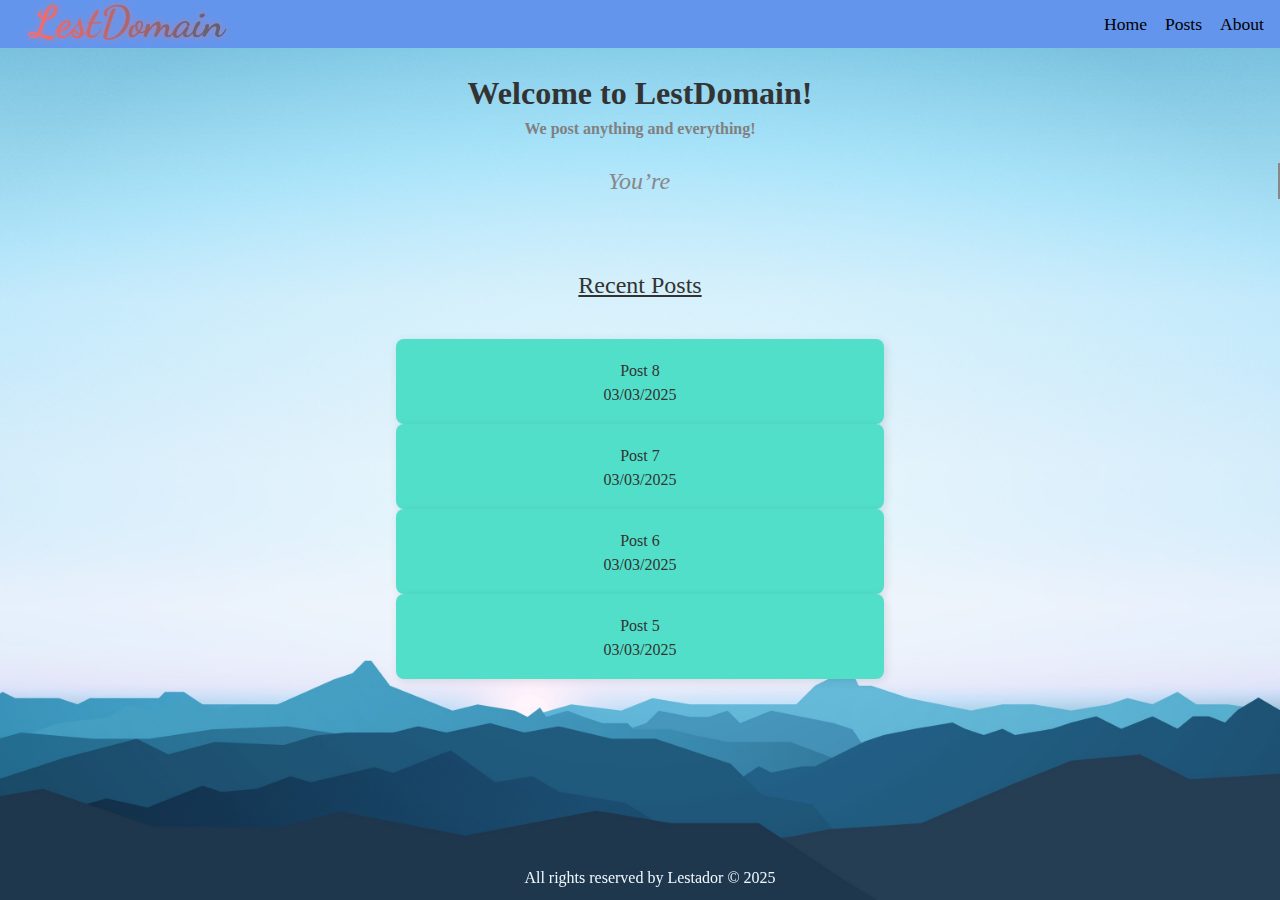
<file: index.html>
<!DOCTYPE html>
<html lang="en">
<head>
    <meta charset="UTF-8">
    <meta name="viewport" content="width=device-width, initial-scale=1.0">
    <title>LestDomain Home</title>
    <link rel="stylesheet" href="index_style.css">
    <script src="index_script.js" defer></script>
    <link href="https://fonts.googleapis.com/css2?family=Dancing+Script:wght@700&display=swap" rel="stylesheet">   
</head>
<body>
    <div class="header-container">
        <div class="logo-container">
            <a href="index.html">
                <svg class ="logo" width="300" height="100" viewBox="0 0 400 120" xmlns="http://www.w3.org/2000/svg">
                    <!-- Gradient Definition -->
                    <defs>
                        <linearGradient id="smoothGradient" x1="0%" y1="0%" x2="100%" y2="0%">
                            <stop offset="0%" stop-color="#FF6B6B"/>
                            <stop offset="100%" stop-color="#556270"/>
                        </linearGradient>
                        <filter id="glow">
                            <feDropShadow dx="0" dy="0" stdDeviation="4" flood-color="rgba(255, 107, 107, 0.5)"/>
                        </filter>
                    </defs>
                
                    <!-- Custom Handwritten, Fully Connected Text -->
                    <text x="20" y="80" font-family="'Dancing Script', cursive" font-size="58" font-weight="bold" 
                        fill="url(#smoothGradient)" filter="url(#glow)">
                        LestDomain
                    </text>
                </svg>
            </a> 
        </div>
        <div class="hyperlinks-container">
            <a class="hyperlinks home" href="index.html">Home</a>
            <a class="hyperlinks posts" href="posts.html">Posts</a>
            <a class="hyperlinks about" href="#">About</a>
        </div>
    </div>
    <h1 class="welcome">Welcome to LestDomain!</h1>
    <div class= "random-message-container"></div>
    <div class="recent-posts">
        <h2 class="recent-posts-heading"><u>Recent Posts</u></h2>
        <div class="recent-posts-list-container">
            <ul class="recent-posts-list"></ul>
        </div>
    </div>
    <div class="footer-container">
        <footer>All rights reserved by Lestador &copy; 2025</footer>
    </div>
</body>
</html>
</file>
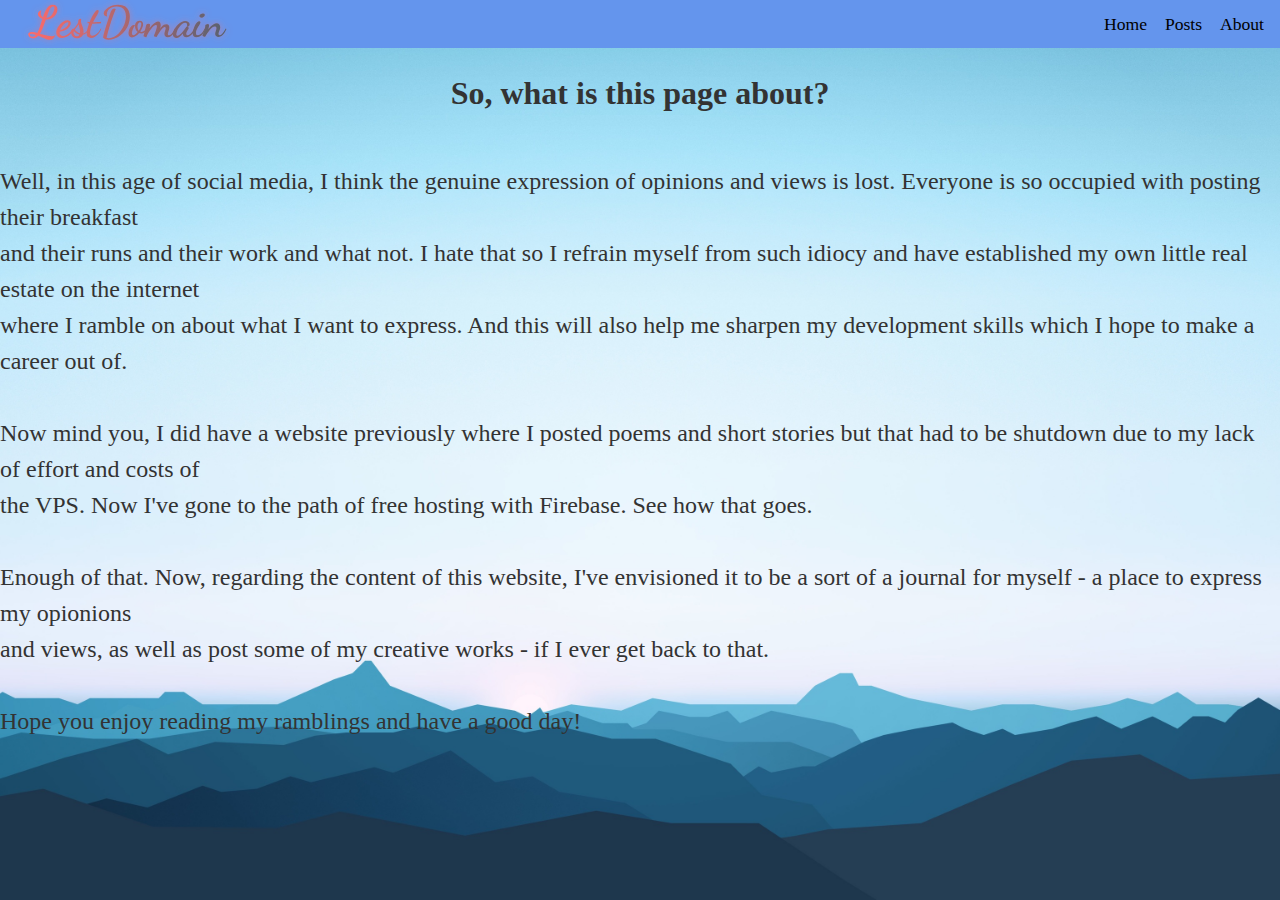
<file: about.html>
<!DOCTYPE html>
<html lang="en">
<head>
    <meta charset="UTF-8">
    <meta name="viewport" content="width=device-width, initial-scale=1.0">
    <title>LestDomain About</title>
    <link rel="stylesheet" href="index_style.css">
    <link href="https://fonts.googleapis.com/css2?family=Dancing+Script:wght@700&display=swap" rel="stylesheet">
</head>
<body>
    <div class="header-container">
        <div class="logo-container">
            <a href="index.html">
                <svg class ="logo" width="300" height="100" viewBox="0 0 400 120" xmlns="http://www.w3.org/2000/svg">
                    <!-- Gradient Definition -->
                    <defs>
                        <linearGradient id="smoothGradient" x1="0%" y1="0%" x2="100%" y2="0%">
                            <stop offset="0%" stop-color="#FF6B6B"/>
                            <stop offset="100%" stop-color="#556270"/>
                        </linearGradient>
                        <filter id="glow">
                            <feDropShadow dx="0" dy="0" stdDeviation="4" flood-color="rgba(255, 107, 107, 0.5)"/>
                        </filter>
                    </defs>
                
                    <!-- Custom Handwritten, Fully Connected Text -->
                    <text x="20" y="80" font-family="'Dancing Script', cursive" font-size="58" font-weight="bold" 
                        fill="url(#smoothGradient)" filter="url(#glow)">
                        LestDomain
                    </text>
                </svg>
            </a> 
        </div>
        <div class="hyperlinks-container">
            <a class="hyperlinks home" href="index.html">Home</a>
            <a class="hyperlinks posts" href="posts.html">Posts</a>
            <a class="hyperlinks about" href="about.html">About</a>
        </div>
    </div>
    <div class="about-container">
        <h1 class="about-header">So, what is this page about?</h1>
        <p class="about-para">
            Well, in this age of social media, I think the genuine expression of opinions and views is lost. Everyone is so occupied with posting their breakfast <br />
            and their runs and their work and what not. I hate that so I refrain myself from such idiocy and have established my own little real estate on the internet <br />
            where I ramble on about what I want to express. And this will also help me sharpen my development skills which I hope to make a career out of. <br />
            <br />Now mind you, I did have a website previously where I posted poems and short stories but that had to be shutdown due to my lack of effort and costs of <br /> 
            the VPS. Now I've gone to the path of free hosting with Firebase. See how that goes. <br /> 
            <br /> Enough of that. Now, regarding the content of this website, I've envisioned it to be a sort of a journal for myself - a place to express my opionions <br />
            and views, as well as post some of my creative works - if I ever get back to that. <br /> 
            <br /> Hope you enjoy reading my ramblings and have a good day!  
        </p>
    </div>
</body>
</html>
</file>
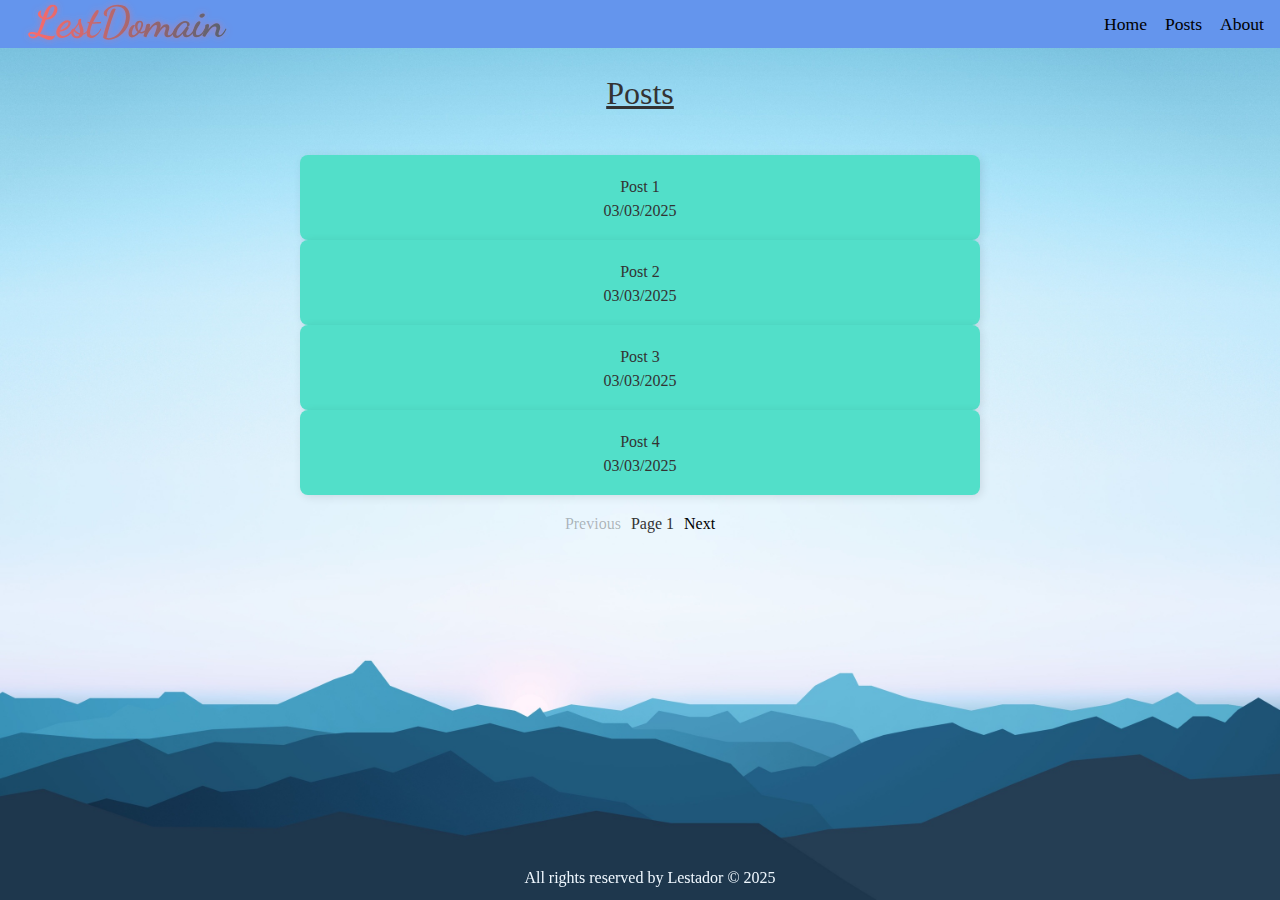
<file: posts.html>
<!DOCTYPE html>
<html lang="en">
<head>
    <meta charset="UTF-8">
    <meta name="viewport" content="width=device-width, initial-scale=1.0">
    <title>LestDomain Posts</title>
    <link rel="stylesheet" href="index_style.css">
    <script src="posts_script.js" defer></script>
    <link href="https://fonts.googleapis.com/css2?family=Dancing+Script:wght@700&display=swap" rel="stylesheet">   
</head>
<body>
    <div class="header-container">
        <div class="logo-container">
            <a href="index.html">
                <svg class ="logo" width="300" height="100" viewBox="0 0 400 120" xmlns="http://www.w3.org/2000/svg">
                    <!-- Gradient Definition -->
                    <defs>
                        <linearGradient id="smoothGradient" x1="0%" y1="0%" x2="100%" y2="0%">
                            <stop offset="0%" stop-color="#FF6B6B"/>
                            <stop offset="100%" stop-color="#556270"/>
                        </linearGradient>
                        <filter id="glow">
                            <feDropShadow dx="0" dy="0" stdDeviation="4" flood-color="rgba(255, 107, 107, 0.5)"/>
                        </filter>
                    </defs>
                
                    <!-- Custom Handwritten, Fully Connected Text -->
                    <text x="20" y="80" font-family="'Dancing Script', cursive" font-size="58" font-weight="bold" 
                        fill="url(#smoothGradient)" filter="url(#glow)">
                        LestDomain
                    </text>
                </svg>
            </a> 
        </div>
        <div class="hyperlinks-container">
            <a class="hyperlinks home" href="index.html">Home</a>
            <a class="hyperlinks posts" href="posts.html">Posts</a>
            <a class="hyperlinks about" href="about.html">About</a>
        </div>
    </div>
    <div class="posts-container">
        <h1 class="posts-header"><u>Posts</u></h1>
        <ul id="postList"></ul>

        <!-- Pagination Controls -->
        <div class="pagination">
            <button id="prevPage">Previous</button>
            <span id="pageNumber"></span>
            <button id="nextPage">Next</button>
        </div>
    </div>
    <div class="footer-container">
        <footer>All rights reserved by Lestador &copy; 2025</footer>
    </div>
</body>
</html>
</file>
<file: index_style.css>
/*-----------------------normalize-css-----------------------*/                  */
/* Universal Box Sizing */
*,
*::before,
*::after {
  box-sizing: border-box;
  margin: 0;
  padding: 0;
}

/* Remove default list styles */
ul, ol {
  list-style: none;
}

/* Reset anchor styles */
a {
  text-decoration: none;
  color: inherit;
}

/* Remove outline on focused elements, but keep accessibility */
button, input, textarea, select {
  font: inherit;
  border: none;
  outline: none;
}

/* Reset form elements */
input, button, textarea, select {
  background: none;
  border: none;
  outline: none;
  font: inherit;
}

/* Ensure images and media don’t overflow */
img, video {
  max-width: 100%;
  height: auto;
  display: block;
}

/* Remove default button styles */
button {
  background: none;
  cursor: pointer;
}

/* Set a default body style */
body {
  font-family: sans-serif;
  line-height: 1.5;
  color: #333;
  background-color: #fff;
  text-rendering: optimizeLegibility;
  -webkit-font-smoothing: antialiased;
  -moz-osx-font-smoothing: grayscale;
}

/* Ensure full height */
html, body {
  height: 100%;
  width: 100%;
}

/* Avoid scrollbar jumps */
html {
  scroll-behavior: smooth;
  overflow-x: hidden;
}

/* Prevent default styling for headings */
h1, h2, h3, h4, h5, h6 {
  font-weight: normal;
}

/* Responsive text sizing */
html {
  font-size: 16px;
  overflow: hidden;
}

/* Custom focus styles for accessibility */
:focus {
  outline-offset: 2px;
}

/*-----------------------end normalize-css-----------------------*/

/*-----------------------Style for index page-----------------------*/
body {
  background-image: url(images/background-image.jpg);
  /* Full height */
  height: 100%;
  width: 100%;
  margin: 0;

  /* Center and scale the image nicely */
  background-position: center;
  background-repeat: no-repeat;
  background-size: cover;

  font-family: "'Dancing Script', cursive";
}


.header-container {
  display: flex;
  justify-content: space-between;
  align-items: center;
  background-color:cornflowerblue;
  height: 3rem;
  width: 100vw;
  max-width: 100%;
}

.logo-container, .hyperlinks-container {
    margin: 1em;
}

.hyperlinks-container {
  display: flex;
  justify-content: space-between;
  align-items: center;
  width: 10em;
}

.hyperlinks {
  font-size: 1.1em;
  color: black;
}

.welcome {
  text-align: center;
  font-weight: bold;
}

.welcome::after {
  display: block;
  content: "We post anything and everything!";
  color: gray;
  font-size: 0.5em;
}

.about-container {
  display: flex;
  flex-direction: column;
  justify-content: center;
  align-items: center;
}

.about-header {
  font-weight: bold;
}

.about-para {
  font-size: 1.5rem;
}

.recent-posts {
  display: flex;
  justify-content: center;
  align-items: center;
  flex-direction: column;
  margin-top: 3rem;
}

.recent-posts-list {
  height: 50vh;
  width: 35vw;
}

.footer-container {
  position: fixed;
  bottom: 0;
  left: 0;
  width: 100%;
  text-align: center;
  padding: 10px;
  color: aliceblue;
}


.hyperlinks:hover {
  transform: translateY(-2px);
  color: aqua;
}


.random-message-container {
  font-size: 1.5em;
  color: #888;
  text-align: center;
  margin-top: 20px;
  font-family: 'Comic Sans MS', cursive;
  font-style: italic;
  white-space: nowrap; /* Prevent text from wrapping */
  border-right: 2px solid #888; /* Adds a blinking cursor effect */
  animation: blink 0.7s step-end infinite; /* Cursor blinking animation */
}

@keyframes blink {
  0% {
      border-right-color: transparent;
  }
  50% {
      border-right-color: #888;
  }
  100% {
      border-right-color: transparent;
  }
}


/*-----------------------End Style for index page-----------------------*/

/*-----------------------Style for Posts page-----------------------*/

.posts-container {
  display: flex;
  flex-direction: column;
  align-items: center;
}

.posts-header {
  text-align: center;
}


ul {
  display: flex;
  flex-direction: column;
  align-items: center; /* Center items */
  width: 50%;
  padding: 0;
  list-style: none;
}

#postList li {
  padding: 20px;
  background-color: #52dfc9;
  border-radius: 8px;
  box-shadow: 2px 2px 10px rgba(0, 0, 0, 0.1);
  text-align: center;
  transition: transform 0.3s ease, box-shadow 0.3s ease;
  width: 100%;
  height: 5vh;
  
}

#postList li:hover {
  transform: translateY(-5px);
  box-shadow: 4px 4px 15px rgba(0, 0, 0, 0.2);
}

/*-----------------------End Style for posts page-----------------------*/ 

/*-----------------------Style for recent posts-----------------------*/ 
.recent-posts-list li {
  padding: 20px;
  background-color: #52dfc9;
  border-radius: 8px;
  box-shadow: 2px 2px 10px rgba(0, 0, 0, 0.1);
  text-align: center;
  transition: transform 0.3s ease, box-shadow 0.3s ease;
  width: 100%;
  height: 5vh;
  
}

.recent-posts-list li:hover {
  transform: translateY(-5px);
  box-shadow: 4px 4px 15px rgba(0, 0, 0, 0.2);
}

/*-----------------------End Style for recent posts-----------------------*/ 


/*------------------------Responsive Design------------------------*/
/* Extra small devices (phones, 0px - 576px) */
@media (max-width: 576px) {
  .header-container {
    flex-direction: column;
    height: auto;
    padding: 1rem 0;
  }

  .hyperlinks-container {
    flex-direction: column;
    width: 100%;
  }

  .recent-posts-list {
    width: 90vw;
    height: auto;
  }

  .recent-posts-list li {
    height: auto;
    padding: 15px;
  }

  .random-message-container {
    font-size: 1em;
  }
}

/* Small devices (tablets, 577px - 768px) */
@media (max-width: 768px) {
  .recent-posts-list {
    width: 80vw;
  }

  .hyperlinks-container {
    width: 100%;
    justify-content: space-around;
  }

  .posts-container,
  .about-container {
    padding: 1rem;
  }

  .recent-posts-list li {
    height: auto;
  }

  .posts-header {
    font-size: 1.5rem;
  }
}

/* Medium devices (desktops, 769px - 992px) */
@media (max-width: 992px) {
  .recent-posts-list {
    width: 60vw;
  }

  .posts-header {
    font-size: 1.8rem;
  }

  .about-para {
    font-size: 1.2rem;
  }
}

/* Large devices (large desktops, 993px - 1200px) */
@media (max-width: 1200px) {
  .recent-posts-list {
    width: 50vw;
  }

  .random-message-container {
    font-size: 1.2em;
  }

  .footer-container {
    padding: 15px;
  }
}

/* Extra large devices (above 1200px) */
@media (min-width: 1201px) {
  .recent-posts-list {
    width: 35vw;
  }
}
</file>
